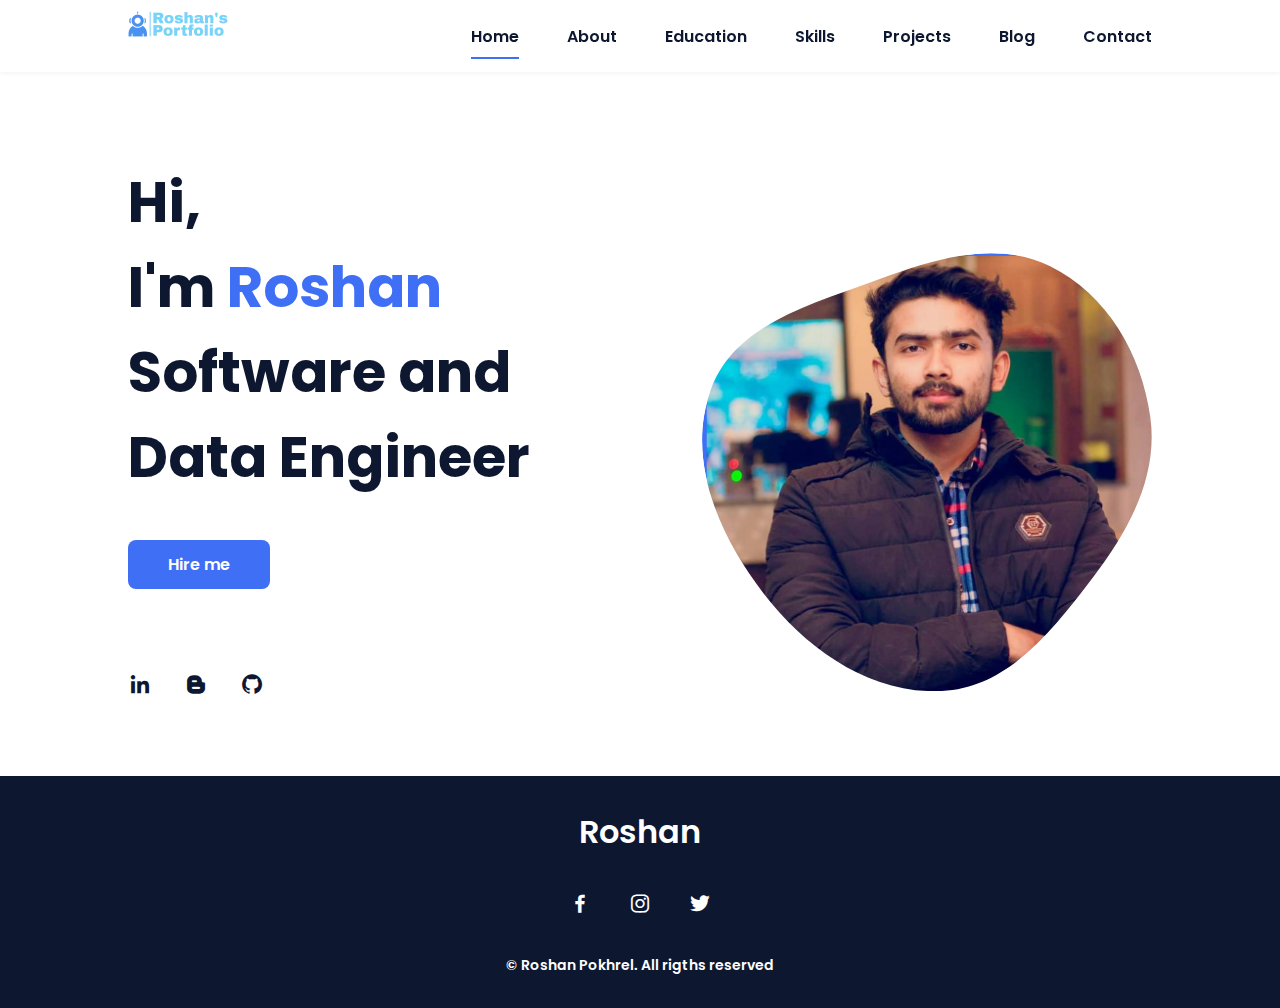
<file: index.html>
<!DOCTYPE html>
<html lang="en">
    <head>
        <meta charset="UTF-8">
        <meta name="viewport" content="width=device-width, initial-scale=1.0">

        <link rel="stylesheet" href="assets/css/styles.css">

        <!-- =====BOX ICONS===== -->
        <link href='https://cdn.jsdelivr.net/npm/boxicons@2.0.5/css/boxicons.min.css' rel='stylesheet'>

        <title>Roshan Pokhrel</title>
    </head>
    <body>
        <!--===== HEADER =====-->
        <header class="l-header">
            <nav class="nav bd-grid">
                <div>
                   
                    <a href="index.html" class="nav__logo" > <img src="assets/img/logo.png" alt="logo" width="100" height="100" /> </a>&nbsp;
                </div>

                <div class="nav__menu" id="nav-menu">
                    <ul class="nav__list">
                        <li class="nav__item"><a href="index.html" class="nav__link active">Home</a></li>
                        <li class="nav__item"><a href="about.html" class="nav__link">About</a></li>
                        <li class="nav__item"><a href="education.html" class="nav__link ">Education</a></li>
                        <li class="nav__item"><a href="skills.html" class="nav__link">Skills</a></li>
                        <li class="nav__item"><a href="projects.html" class="nav__link">Projects</a></li>
                        <li class="nav__item"><a href="blog.html" class="nav__link">Blog</a></li> 
                        <li class="nav__item"><a href="contact.html" class="nav__link">Contact</a></li>
                    </ul>
                </div>

                <div class="nav__toggle" id="nav-toggle">
                    <i class='bx bx-menu'></i>
                </div>
            </nav>
        </header>

        <main class="l-main">
            <!--===== HOME =====-->
            <section class="home bd-grid" id="home">
                <div class="home__data">
                    <h1 class="home__title">Hi,<br>I'm <span class="home__title-color">Roshan</span><br> Software and <br> Data Engineer</h1>

                    <a href="https://www.linkedin.com/in/pokhroshan/" class="button" target="_blank">Hire me</a>
                </div>

                <div class="home__social">
                    <a href="https://www.linkedin.com/in/pokhroshan/" class="home__social-icon" target="_blank"><i class='bx bxl-linkedin'></i></a>
                    <a href="https://bittechhacks.blogspot.com/" class="home__social-icon" target="_blank"><i class='bx bxl-blogger'></i></a>
                    <a href="https://github.com/pokhroshan" class="home__social-icon" target="_blank"><i class='bx bxl-github' ></i></a>
                </div>

                <div class="home__img">
                    <svg class="home__blob" viewBox="0 0 479 467" xmlns="http://www.w3.org/2000/svg" xmlns:xlink="http://www.w3.org/1999/xlink">
                        <mask id="mask0" mask-type="alpha">
                            <path d="M9.19024 145.964C34.0253 76.5814 114.865 54.7299 184.111 29.4823C245.804 6.98884 311.86 -14.9503 370.735 14.143C431.207 44.026 467.948 107.508 477.191 174.311C485.897 237.229 454.931 294.377 416.506 344.954C373.74 401.245 326.068 462.801 255.442 466.189C179.416 469.835 111.552 422.137 65.1576 361.805C17.4835 299.81 -17.1617 219.583 9.19024 145.964Z"/>
                        </mask>
                        <g mask="url(#mask0)">
                            <path d="M9.19024 145.964C34.0253 76.5814 114.865 54.7299 184.111 29.4823C245.804 6.98884 311.86 -14.9503 370.735 14.143C431.207 44.026 467.948 107.508 477.191 174.311C485.897 237.229 454.931 294.377 416.506 344.954C373.74 401.245 326.068 462.801 255.442 466.189C179.416 469.835 111.552 422.137 65.1576 361.805C17.4835 299.81 -17.1617 219.583 9.19024 145.964Z"/>
                            <image class="home__blob-img" x="5" y="-47" href="assets/img/homeimage.jpg"/>
                        </g>
                    </svg>
                </div>
            </section>

        <!--===== FOOTER =====-->
        <footer class="footer">
            <p class="footer__title">Roshan</p>
            <div class="footer__social">
                <a href="https://www.facebook.com/pokhroshan" class="footer__icon" target="_blank"><i class='bx bxl-facebook' ></i></a>
                <a href="https://www.instagram.com/pokhroshan" class="footer__icon" target="_blank"><i class='bx bxl-instagram' ></i></a>
                <a href="https://www.twitter.com/pokhroshan" class="footer__icon" target="_blank"><i class='bx bxl-twitter' ></i></a>
            </div>
            <p class="footer__copy">&#169; Roshan Pokhrel. All rigths reserved</p>
        </footer>


       

        <!--===== MAIN JS =====-->
        <script src="assets/js/main.js"></script>
    </body>
</html>
</file>
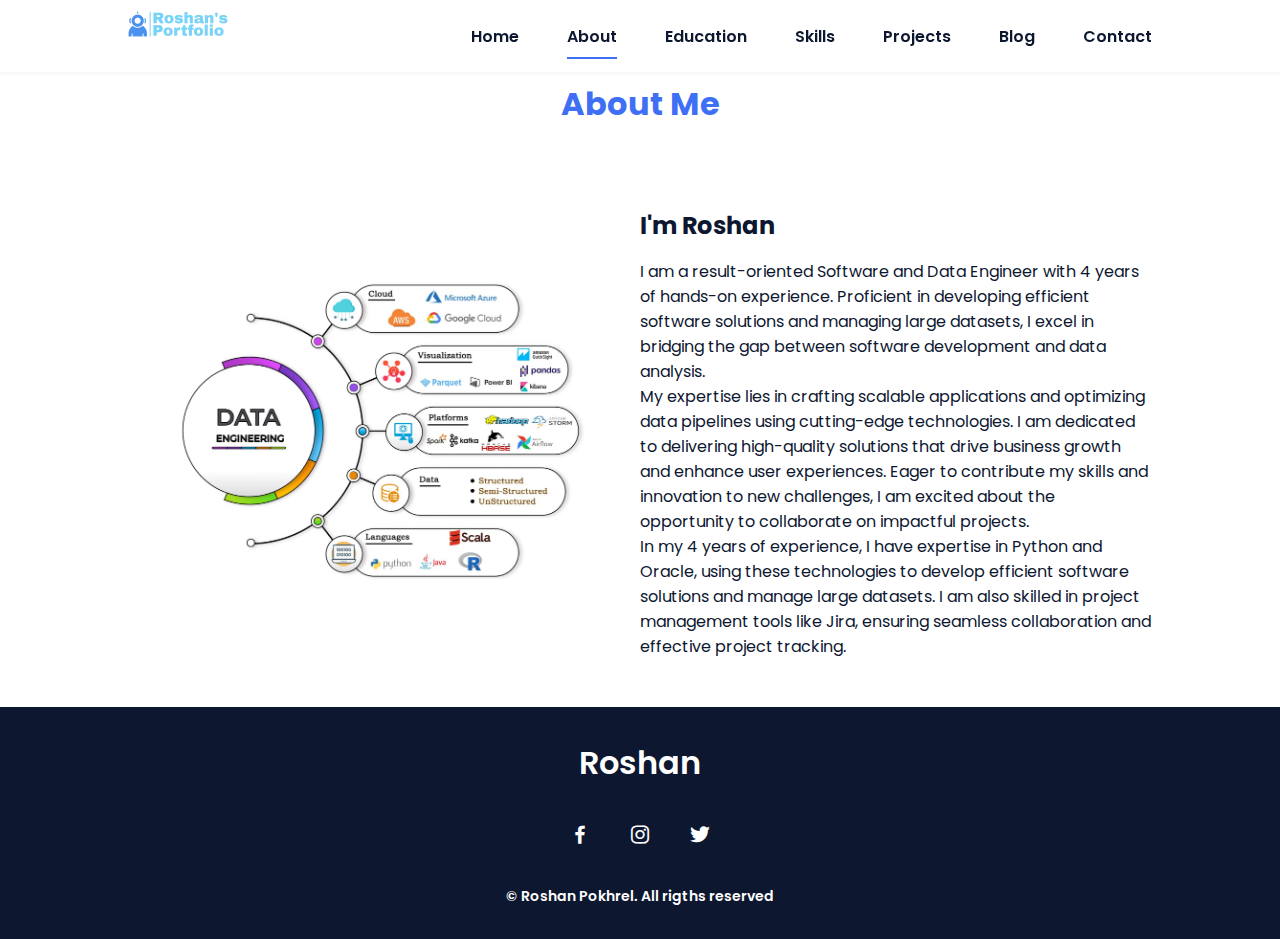
<file: about.html>
<!DOCTYPE html>
<html lang="en">
    <head>
        <meta charset="UTF-8">
        <meta name="viewport" content="width=device-width, initial-scale=1.0">

        <link rel="stylesheet" href="assets/css/styles.css">

        <!-- =====BOX ICONS===== -->
        <link href='https://cdn.jsdelivr.net/npm/boxicons@2.0.5/css/boxicons.min.css' rel='stylesheet'>

        <title>Roshan Pokhrel</title>
    </head>
    <body>
        <!--===== HEADER =====-->
        <header class="l-header">
            <nav class="nav bd-grid">
                <div>
                    <a href="index.html" class="nav__logo" > <img src="assets/img/logo.png" alt="logo" width="100" height="100" /> </a>&nbsp;
                </div>

                <div class="nav__menu" id="nav-menu">
                    <ul class="nav__list">
                        <li class="nav__item"><a href="index.html" class="nav__link ">Home</a></li>
                        <li class="nav__item"><a href="about.html" class="nav__link active">About</a></li>
                        <li class="nav__item"><a href="education.html" class="nav__link ">Education</a></li>
                        <li class="nav__item"><a href="skills.html" class="nav__link">Skills</a></li>
                        <li class="nav__item"><a href="projects.html" class="nav__link">Projects</a></li>
                        <li class="nav__item"><a href="blog.html" class="nav__link">Blog</a></li> 
                        <li class="nav__item"><a href="contact.html" class="nav__link">Contact</a></li>
                    </ul>
                </div>
                <div class="nav__toggle" id="nav-toggle">
                    <i class='bx bx-menu'></i>
                </div>

    </nav>
        </header>

  <!--===== ABOUT =====-->
            <section class="about section " id="about">
                <h2 class="section-title">About Me</h2>

                <div class="about__container bd-grid">
                    <div class="about__img">
                        <img src="assets/img/Finaldataengineer.png" alt="">
                    </div>
                    
                    <div>
                        <h2 class="about__subtitle">I'm Roshan</h2>
                        <p class="about__text"> 
                            I am a result-oriented Software and Data Engineer with 4 years of hands-on experience. Proficient in developing efficient software solutions and managing large datasets, I excel in bridging the gap between software development and data analysis. <br> 
                            My expertise lies in crafting scalable applications and optimizing data pipelines using cutting-edge technologies. I am dedicated to delivering high-quality solutions that drive business growth and enhance user experiences. Eager to contribute my skills and innovation to new challenges, I am excited about the opportunity to collaborate on impactful projects.<br>
                            In my 4 years of experience, I have expertise in Python and Oracle, using these technologies to develop efficient software solutions and manage large datasets. I am also skilled in project management tools like Jira, ensuring seamless collaboration and effective project tracking.
                        </p>


                        </div>                                   
                </div>
            </section>
  
            <!--===== FOOTER =====-->
  <footer class="footer">
    <p class="footer__title">Roshan</p>
    <div class="footer__social">
        <a href="https://www.facebook.com/pokhroshan" class="footer__icon" target="_blank"><i class='bx bxl-facebook' ></i></a>
        <a href="https://www.instagram.com/pokhroshan" class="footer__icon" target="_blank"><i class='bx bxl-instagram' ></i></a>
        <a href="https://www.twitter.com/pokhroshan" class="footer__icon" target="_blank"><i class='bx bxl-twitter' ></i></a>
    </div>
    <p class="footer__copy">&#169; Roshan Pokhrel. All rigths reserved</p>
</footer>


        

        <!--===== MAIN JS =====-->
        <script src="assets/js/main.js"></script>
    </body>
</html>
</file>
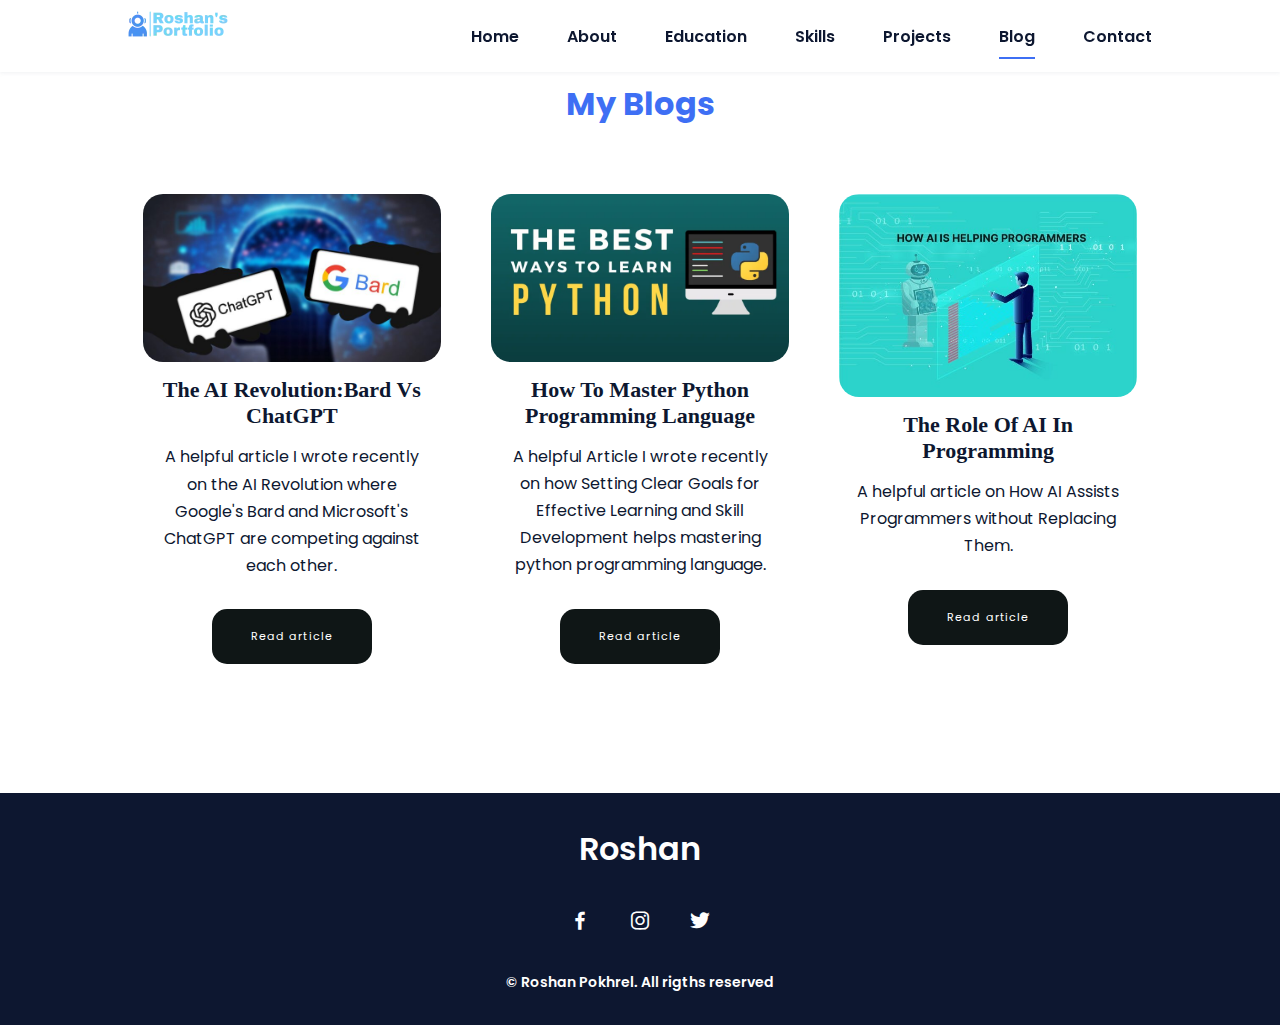
<file: blog.html>
<!DOCTYPE html>
<html lang="en">
    <head>
        <meta charset="UTF-8">
        <meta name="viewport" content="width=device-width, initial-scale=1.0">

        <link rel="stylesheet" href="assets/css/styles.css">

        <!-- =====BOX ICONS===== -->
        <link href='https://cdn.jsdelivr.net/npm/boxicons@2.0.5/css/boxicons.min.css' rel='stylesheet'>

        <title>Roshan Pokhrel</title>
    </head>
    <body>
        <!--===== HEADER =====-->
        <header class="l-header">
            <nav class="nav bd-grid">
                <div>
                    <a href="index.html" class="nav__logo" > <img src="assets/img/logo.png" alt="logo" width="100" height="100" /> </a>&nbsp;
                </div>

                <div class="nav__menu" id="nav-menu">
                    <ul class="nav__list">
                        <li class="nav__item"><a href="index.html" class="nav__link ">Home</a></li>
                        <li class="nav__item"><a href="about.html" class="nav__link ">About</a></li>
                        <li class="nav__item"><a href="education.html" class="nav__link ">Education</a></li>
                        <li class="nav__item"><a href="skills.html" class="nav__link">Skills</a></li>
                        <li class="nav__item"><a href="projects.html" class="nav__link">Projects</a></li>
                        <li class="nav__item"><a href="blog.html" class="nav__link active">Blog</a></li> 
                        <li class="nav__item"><a href="contact.html" class="nav__link">Contact</a></li>
                    </ul>
                </div>
                <div class="nav__toggle" id="nav-toggle">
                    <i class='bx bx-menu'></i>
                </div>

    </nav>
        </header>

  <!-----------------blog------------------->
            
  <div class="container" id="blog">
    <section class="work section" id="work">
   <h2 class="section-title" id="blog">My Blogs</h2>
<div class="grid">
<div class="card">
  <div class="card_img">
      <img src="assets/img/airevolution.jpg" alt="">
  </div>
  <div class="card_body">
      <h2 class="card_title">The AI Revolution:Bard vs ChatGPT</h2>
      <p>A helpful article I wrote recently on the AI Revolution where Google's Bard and Microsoft's ChatGPT are competing against each other. </p>

      <a href="https://bittechhacks.blogspot.com/2023/07/the-ai-revolution-googles-bard-and.html" class="read_more">Read article</a>
  </div>
</div>
<div class="card">
  <div class="card_img">
      <img src="assets/img/python.jpg" alt="">
  </div>
  <div class="card_body">
      <h2 class="card_title">How to Master Python Programming Language</h2>
      <p>A helpful Article I wrote recently on how Setting Clear Goals for Effective Learning and Skill Development helps mastering python programming language. </p>

      <a href="https://bittechhacks.blogspot.com/2023/07/master-python-setting-clear-goals-for.html" class="read_more">Read article</a>
  </div>
</div>
<div class="card">
  <div class="card_img">
      <img src="assets/img/AI_helping.jpg" alt="">
  </div>
  <div class="card_body">
      <h2 class="card_title">The Role of AI in Programming</h2>
      <p>A helpful article on How AI Assists Programmers without Replacing Them.</p>
      
      <a href="https://bittechhacks.blogspot.com/2023/06/the-evolving-role-of-ai-in-programming.html" class="read_more">Read article</a>
  </div>
</div>
</div>
</div>



           <!--===== FOOTER =====-->
        <footer class="footer">
            <p class="footer__title">Roshan</p>
            <div class="footer__social">
                <a href="https://www.facebook.com/pokhroshan" class="footer__icon" target="_blank"><i class='bx bxl-facebook' ></i></a>
                <a href="https://www.instagram.com/pokhroshan" class="footer__icon" target="_blank"><i class='bx bxl-instagram' ></i></a>
                <a href="https://www.twitter.com/pokhroshan" class="footer__icon" target="_blank"><i class='bx bxl-twitter' ></i></a>
            </div>
            <p class="footer__copy">&#169; Roshan Pokhrel. All rigths reserved</p>
        </footer>


        

        <!--===== MAIN JS =====-->
        <script src="assets/js/main.js"></script>
    </body>
</html>
</file>
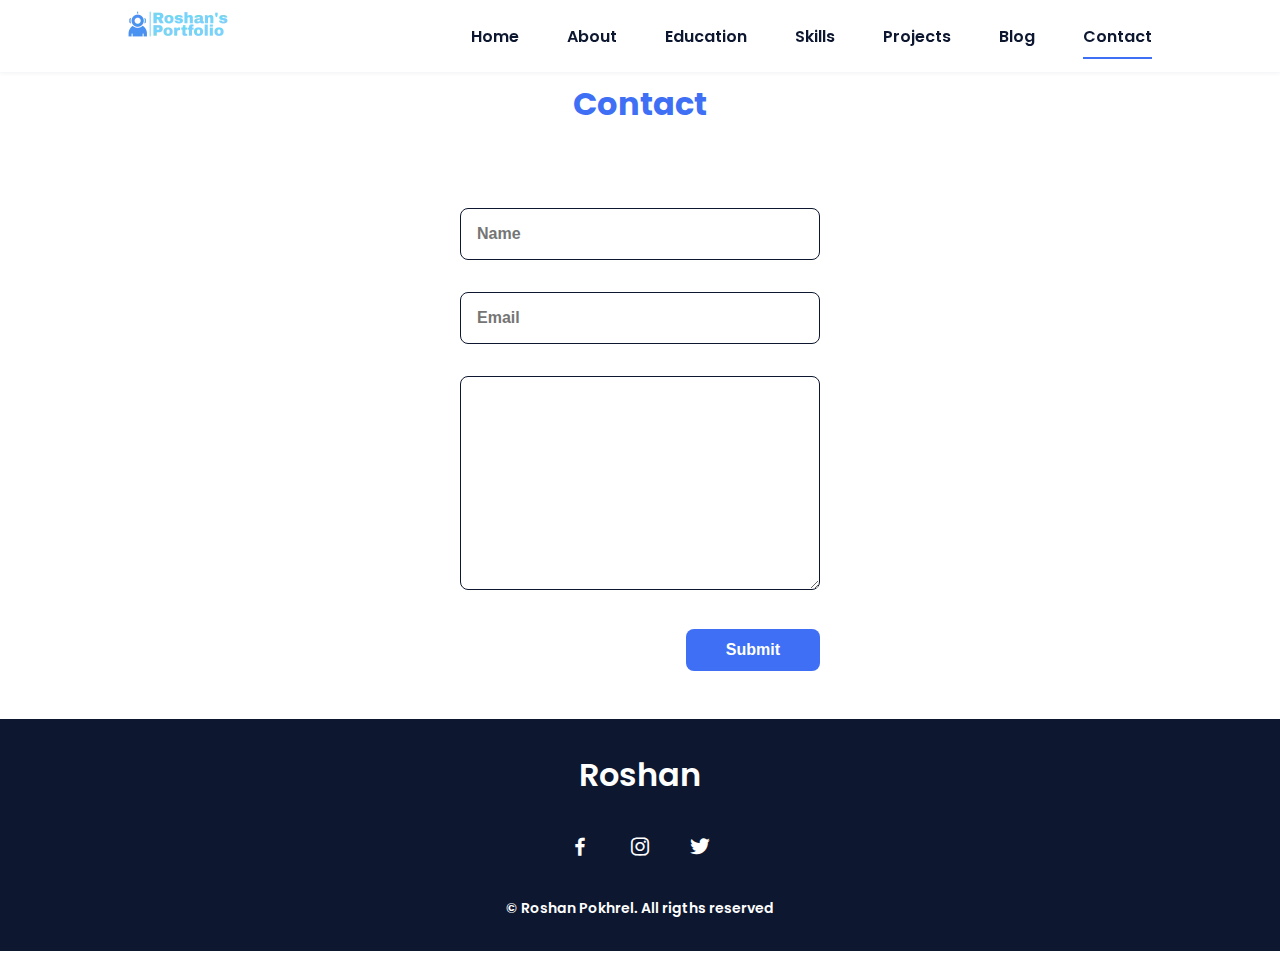
<file: contact.html>
<!DOCTYPE html>
<html lang="en">
    <head>
        <meta charset="UTF-8">
        <meta name="viewport" content="width=device-width, initial-scale=1.0">

        <link rel="stylesheet" href="assets/css/styles.css">

        <!-- =====BOX ICONS===== -->
        <link href='https://cdn.jsdelivr.net/npm/boxicons@2.0.5/css/boxicons.min.css' rel='stylesheet'>

        <title>Roshan Pokhrel</title>
    </head>
    <body>
        <!--===== HEADER =====-->
        <header class="l-header">
            <nav class="nav bd-grid">
                <div>
                    <a href="index.html" class="nav__logo" > <img src="assets/img/logo.png" alt="logo" width="100" height="100" /> </a>&nbsp;
                </div>

                <div class="nav__menu" id="nav-menu">
                    <ul class="nav__list">
                        <li class="nav__item"><a href="index.html" class="nav__link ">Home</a></li>
                        <li class="nav__item"><a href="about.html" class="nav__link ">About</a></li>
                        <li class="nav__item"><a href="education.html" class="nav__link ">Education</a></li>
                        <li class="nav__item"><a href="skills.html" class="nav__link">Skills</a></li>
                        <li class="nav__item"><a href="projects.html" class="nav__link">Projects</a></li>
                        <li class="nav__item"><a href="blog.html" class="nav__link">Blog</a></li> 
                        <li class="nav__item"><a href="contact.html" class="nav__link active">Contact</a></li>
                    </ul>
                </div>
                <div class="nav__toggle" id="nav-toggle">
                    <i class='bx bx-menu'></i>
                </div>
    </nav>
        </header>

 <!--===== CONTACT =====-->
 <section class="contact section" id="contact">
    <h2 class="section-title">Contact</h2>

    <div class="contact__container bd-grid">
        <form action="https://formsubmit.co/pokhroshan@gmail.com" method="POST" class="contact__form">

            <input type="text" placeholder="Name" class="contact__input" name="name" required>
            <input type="email" placeholder="Email" class="contact__input" name="email" required>
            <textarea name="" id="" cols="0" rows="10" class="contact__input"></textarea>
            <input type="submit" value="Submit" class="contact__button button">
        </form>
    </div>
</section>


        <!--===== FOOTER =====-->
        <footer class="footer">
            <p class="footer__title">Roshan</p>
            <div class="footer__social">
                <a href="https://www.facebook.com/pokhroshan" class="footer__icon" target="_blank"><i class='bx bxl-facebook' ></i></a>
                <a href="https://www.instagram.com/pokhroshan" class="footer__icon" target="_blank"><i class='bx bxl-instagram' ></i></a>
                <a href="https://www.twitter.com/pokhroshan" class="footer__icon" target="_blank"><i class='bx bxl-twitter' ></i></a>
            </div>
            <p class="footer__copy">&#169; Roshan Pokhrel. All rigths reserved</p>
        </footer>


        

        <!--===== MAIN JS =====-->
        <script src="assets/js/main.js"></script>
    </body>
</html>
</file>
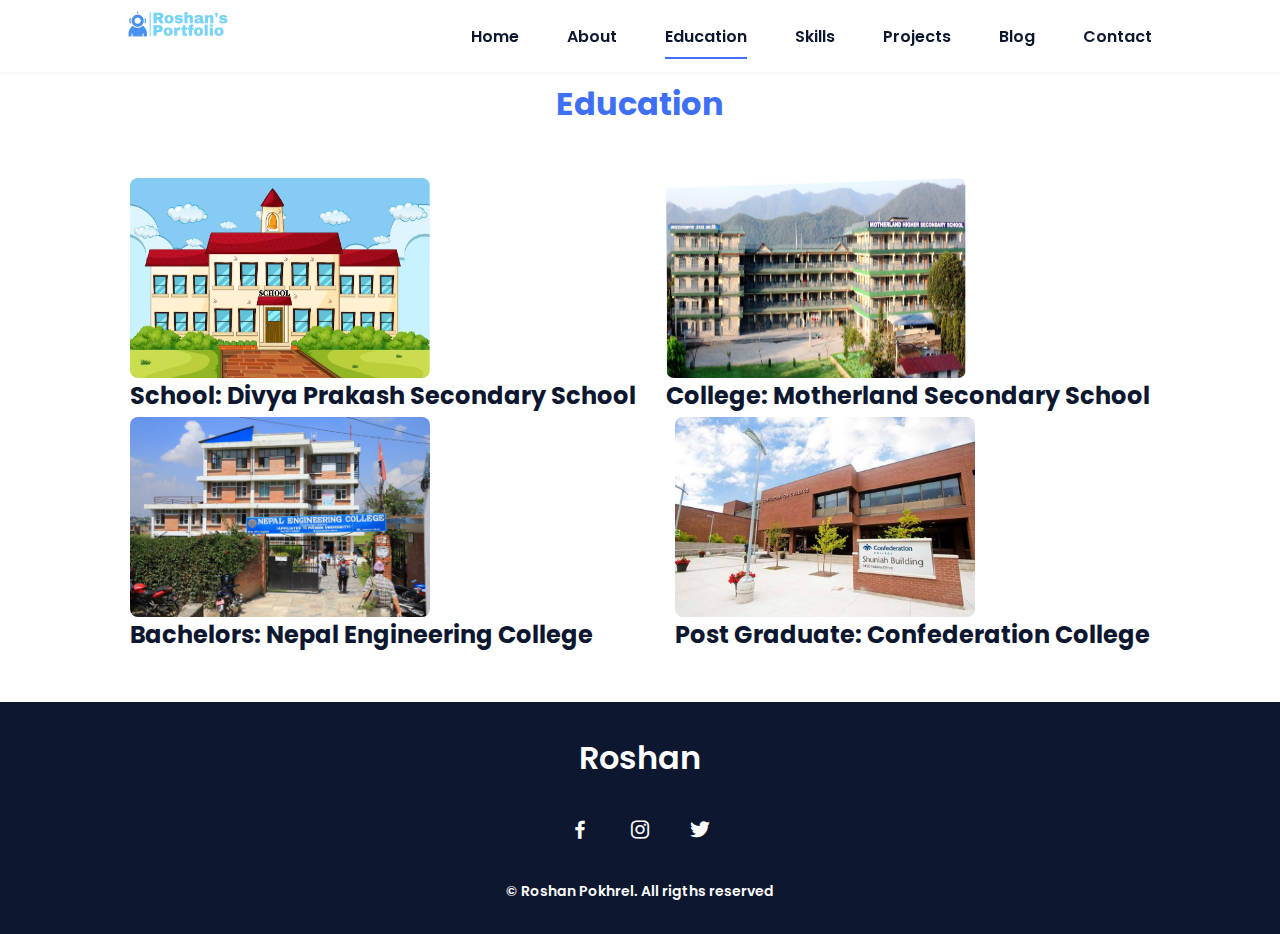
<file: education.html>
<!DOCTYPE html>
<html lang="en">
    <head>
        <meta charset="UTF-8">
        <meta name="viewport" content="width=device-width, initial-scale=1.0">

        <link rel="stylesheet" href="assets/css/styles.css">

        <!-- =====BOX ICONS===== -->
        <link href='https://cdn.jsdelivr.net/npm/boxicons@2.0.5/css/boxicons.min.css' rel='stylesheet'>

        <title>Roshan Pokhrel</title>
    </head>
    <body>
        <!--===== HEADER =====-->
        <header class="l-header">
            <nav class="nav bd-grid">
                <div>
                    <a href="index.html" class="nav__logo" > <img src="assets/img/logo.png" alt="logo" width="100" height="100" /> </a>&nbsp;
                </div>

                <div class="nav__menu" id="nav-menu">
                    <ul class="nav__list">
                        <li class="nav__item"><a href="index.html" class="nav__link ">Home</a></li>
                        <li class="nav__item"><a href="about.html" class="nav__link ">About</a></li>
                        <li class="nav__item"><a href="education.html" class="nav__link active ">Education</a></li>
                        <li class="nav__item"><a href="skills.html" class="nav__link">Skills</a></li>
                        <li class="nav__item"><a href="projects.html" class="nav__link">Projects</a></li>
                        <li class="nav__item"><a href="blog.html" class="nav__link">Blog</a></li> 
                        <li class="nav__item"><a href="contact.html" class="nav__link">Contact</a></li>
                    </ul>
                </div>
                <div class="nav__toggle" id="nav-toggle">
                    <i class='bx bx-menu'></i>
                </div>
    </nav>
        </header>

  <!--===== Education =====-->
            <section class="education section " id="education">
                <h2 class="section-title">Education</h2>

                <div class="education__container bd-grid">
                    <div class="education_img">

                        <div class="education_first_img">
                        <img src="assets/img/school.jpg" alt="school image">
                        <h2> School: Divya Prakash Secondary School<h2>
                        </div>

                        <div class="education_sec_img">
                            <img src="assets/img/Motherland.jpg" alt="college image">
                        <h2> College: Motherland Secondary School<h2>
                        </div>
                        
                    </div>   

                    <div class="education_img">

                        <div class="education_first_img">
                        <img src="assets/img/nec.jpg" alt="Nepal engineering college image">
                        <h2> Bachelors: Nepal Engineering College<h2>
                        </div>

                        <div class="education_sec_img">
                            <img src="assets/img/confed.jpg" alt="confederation college image">
                        <h2> Post Graduate: Confederation College<h2>
                        </div>
                        
                    </div>  
                    
                      </div>
                            
                                                
                    </div>
                </div>
            </section>

       <!--===== FOOTER =====-->
       <footer class="footer">
        <p class="footer__title">Roshan</p>
        <div class="footer__social">
            <a href="https://www.facebook.com/pokhroshan" class="footer__icon" target="_blank"><i class='bx bxl-facebook' ></i></a>
            <a href="https://www.instagram.com/pokhroshan" class="footer__icon" target="_blank"><i class='bx bxl-instagram' ></i></a>
            <a href="https://www.twitter.com/pokhroshan" class="footer__icon" target="_blank"><i class='bx bxl-twitter' ></i></a>
        </div>
        <p class="footer__copy">&#169; Roshan Pokhrel. All rigths reserved</p>
    </footer>



        

        <!--===== MAIN JS =====-->
        <script src="assets/js/main.js"></script>
    </body>
</html>
</file>
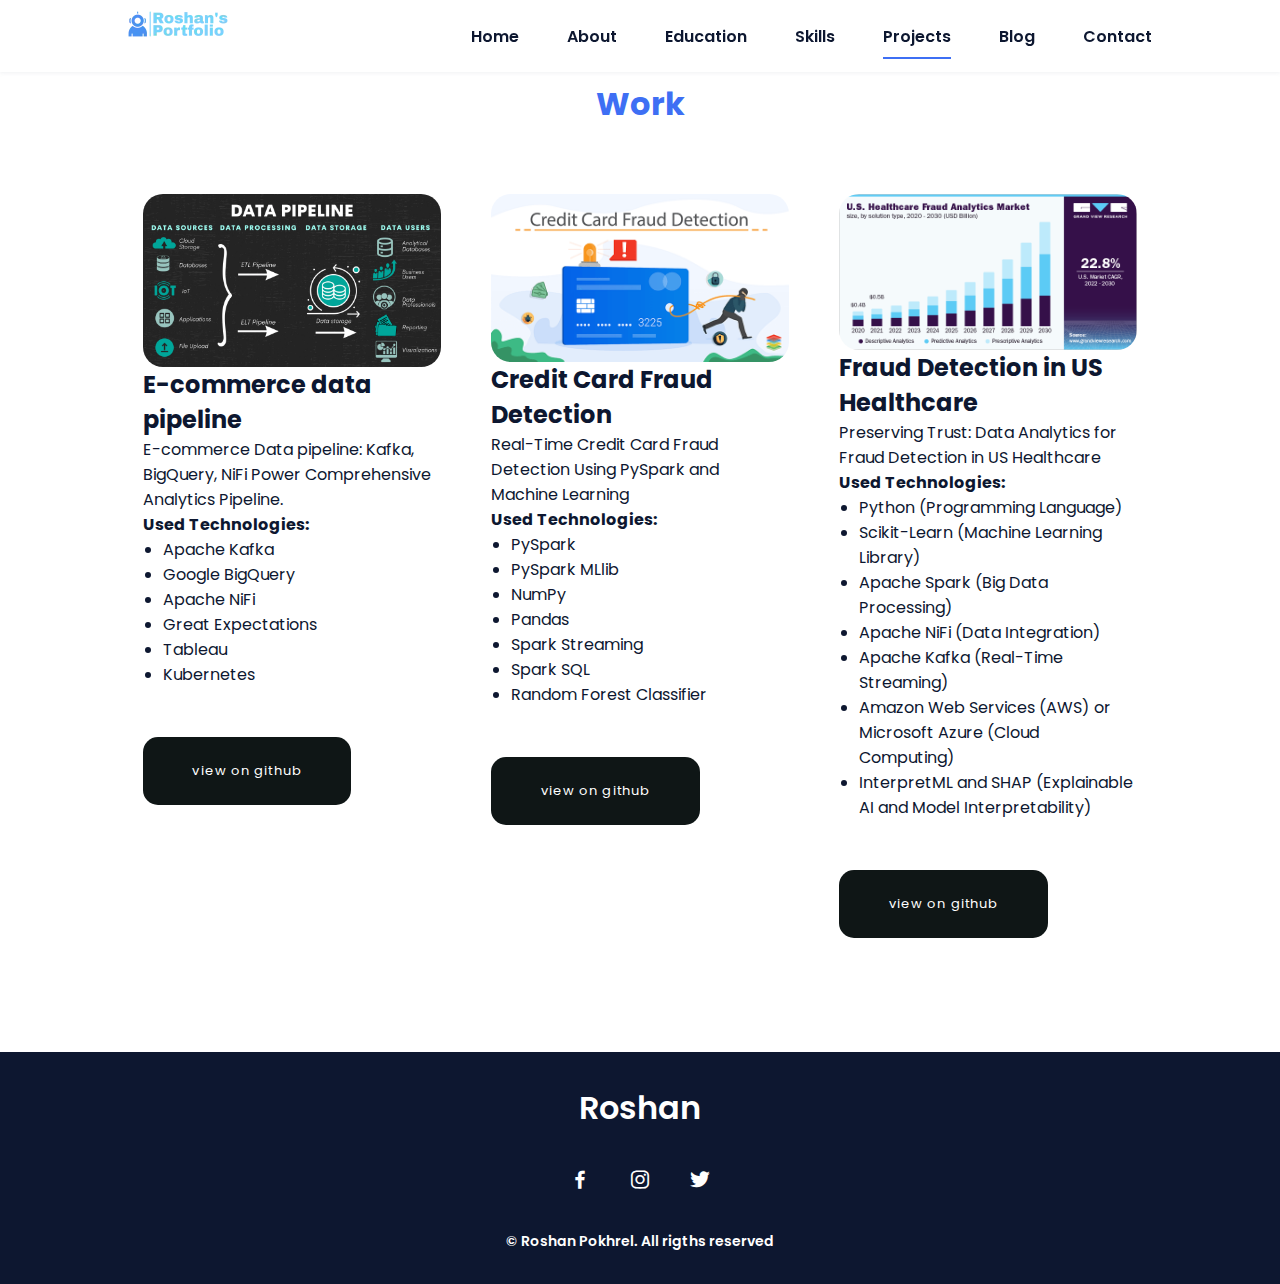
<file: projects.html>
<!DOCTYPE html>
<html lang="en">
    <head>
        <meta charset="UTF-8">
        <meta name="viewport" content="width=device-width, initial-scale=1.0">

        <link rel="stylesheet" href="assets/css/styles.css">

        <!-- =====BOX ICONS===== -->
        <link href='https://cdn.jsdelivr.net/npm/boxicons@2.0.5/css/boxicons.min.css' rel='stylesheet'>

        <title>Roshan Pokhrel</title>
    </head>
    <body>
        <!--===== HEADER =====-->
        <header class="l-header">
            <nav class="nav bd-grid">
                <div>
                    <a href="index.html" class="nav__logo" > <img src="assets/img/logo.png" alt="logo" width="100" height="100" /> </a>&nbsp;
                </div>

                <div class="nav__menu" id="nav-menu">
                    <ul class="nav__list">
                        <li class="nav__item"><a href="index.html" class="nav__link ">Home</a></li>
                        <li class="nav__item"><a href="about.html" class="nav__link ">About</a></li>
                        <li class="nav__item"><a href="education.html" class="nav__link ">Education</a></li>
                        <li class="nav__item"><a href="skills.html" class="nav__link">Skills</a></li>
                        <li class="nav__item"><a href="projects.html" class="nav__link active">Projects</a></li>
                        <li class="nav__item"><a href="blog.html" class="nav__link">Blog</a></li> 
                        <li class="nav__item"><a href="contact.html" class="nav__link">Contact</a></li>
                    </ul>
                </div>
                <div class="nav__toggle" id="nav-toggle">
                    <i class='bx bx-menu'></i>
                </div>
    </nav>
        </header>

  <!--===== WORK =====-->
  <section class="work section" id="work">
    <h2 class="section-title">Work</h2>

    <div class="container" id="blog">
    <div class="grid">
    <div class="card">
      <div class="card_img">
          <img src="assets/img/datapipe.jpg" alt="">
      </div>
      <div class="work_body">
          <h2 class="work_title">E-commerce data pipeline</h2>
          <p>E-commerce Data pipeline: Kafka, BigQuery, NiFi Power Comprehensive Analytics Pipeline.<br><b>Used Technologies:</b></p>
          <ul class="work_class">
            <li>Apache Kafka</li>
            <li>Google BigQuery</li>
            <li>Apache NiFi</li>
            <li>Great Expectations</li>
            <li>Tableau</li>
            <li>Kubernetes</li>
          </ul>
          <a href="https://github.com/pokhroshan" class="work_gitlink_center" >view on github</a>
      </div>
    </div>
    <div class="card">
        <div class="card_img">
            <img src="assets/img/creditcard.png" alt="">
        </div>
        <div class="work_body">
            <h2 class="work_title">Credit Card Fraud Detection</h2>
            <p>Real-Time Credit Card Fraud Detection Using PySpark and Machine Learning<br><b>Used Technologies:</b></p>
            <ul class="work_class">
                <li>PySpark</li>
                <li>PySpark MLlib</li>
                <li>NumPy</li>
                <li>Pandas</li>
                <li>Spark Streaming</li>
                <li>Spark SQL</li>
                <li>Random Forest Classifier</li>
            </ul>
            <a href="https://github.com/pokhroshan" class="work_gitlink_center" >view on github</a>
        </div>
      </div>
      <div class="card">
        <div class="card_img">
            <img src="assets/img/Ushealthcare.png" alt="">
        </div>
        <div class="work_body">
            <h2 class="work_title">Fraud Detection in US Healthcare</h2>
            <p>Preserving Trust: Data Analytics for Fraud Detection in US Healthcare<br><b>Used Technologies:</b></p>
            <ul class="work_class">
                <li>Python (Programming Language)</li>
                <li>Scikit-Learn (Machine Learning Library)</li>
                <li>Apache Spark (Big Data Processing)</li>
                <li>Apache NiFi (Data Integration)</li>
                <li>Apache Kafka (Real-Time Streaming)</li>
                <li>Amazon Web Services (AWS) or Microsoft Azure (Cloud Computing)</li>
                <li>InterpretML and SHAP (Explainable AI and Model Interpretability)</li>
              
            </ul>
            <a href="https://github.com/pokhroshan" class="work_gitlink_center" >view on github</a>
        </div>
      </div>
    </div>
    </div>
</section> 
       

<!--===== FOOTER =====-->
         <footer class="footer">
            <p class="footer__title">Roshan</p>
            <div class="footer__social">
                <a href="https://www.facebook.com/pokhroshan" class="footer__icon" target="_blank"><i class='bx bxl-facebook' ></i></a>
                <a href="https://www.instagram.com/pokhroshan" class="footer__icon" target="_blank"><i class='bx bxl-instagram' ></i></a>
                <a href="https://www.twitter.com/pokhroshan" class="footer__icon" target="_blank"><i class='bx bxl-twitter' ></i></a>
            </div>
            <p class="footer__copy">&#169; Roshan Pokhrel. All rigths reserved</p>
        </footer>


        

        <!--===== MAIN JS =====-->
        <script src="assets/js/main.js"></script>
    </body>
</html>
</file>
<file: assets/css/styles.css>
/*===== GOOGLE FONTS =====*/
@import url("https://fonts.googleapis.com/css2?family=Poppins:wght@400;600;700&display=swap");
/*===== VARIABLES CSS =====*/
:root {
  --header-height: 3rem;
  --font-semi: 600;
  --hue-color: 224;
  --first-color: hsl(var(--hue-color), 89%, 60%);
  --second-color: hsl(var(--hue-color), 56%, 12%);
  /*===== Fuente y tipografia =====*/
  --body-font: 'Poppins', sans-serif;
  --big-font-size: 2rem;
  --h2-font-size: 1.25rem;
  --normal-font-size: .938rem;
  --smaller-font-size: .75rem;
  /*===== Margenes =====*/
  --mb-2: 1rem;
  --mb-4: 2rem;
  --mb-5: 2.5rem;
  --mb-6: 3rem;
  /*===== z index =====*/
  --z-back: -10;
  --z-fixed: 100;
}

@media screen and (min-width: 968px) {
  :root {
    --big-font-size: 3.5rem;
    --h2-font-size: 2rem;
    --normal-font-size: 1rem;
    --smaller-font-size: .875rem;
  }
}

/*===== BASE =====*/
*, ::before, ::after {
  box-sizing: border-box;
}

html {
  scroll-behavior: smooth;
}

body {
  margin: var(--header-height) 0 0 0;
  font-family: var(--body-font);
  font-size: var(--normal-font-size);
  color: var(--second-color);
}

h1, h2, p {
  margin: 0;
}

ul {
  margin: 0;
  padding: 0;
  list-style: none;
}

a {
  text-decoration: none;
}

img {
  max-width: 100%;
  height: auto;
  display: block;
}

/*===== CLASS CSS ===== */
.section-title {
  position: relative;
  font-size: var(--h2-font-size);
  color: var(--first-color);
  margin-top: var(--mb-2);
  margin-bottom: var(--mb-4);
  text-align: center;
}


.section {
  padding-top: 3rem;
  padding-bottom: 2rem;
}

/*===== LAYOUT =====*/
.bd-grid {
  max-width: 1024px;
  display: grid;
  margin-left: var(--mb-2);
  margin-right: var(--mb-2);
}

.l-header {
  width: 100%;
  position: fixed;
  top: 0;
  left: 0;
  z-index: var(--z-fixed);
  background-color: #fff;
  box-shadow: 0 1px 4px rgba(146, 161, 176, 0.15);
}

/*===== NAV =====*/
.nav {
  height: var(--header-height);
  display: flex;
  justify-content: space-between;
  align-items: center;
  font-weight: var(--font-semi);
}

@media screen and (max-width: 767px) {
  .nav__menu {
    position: fixed;
    top: var(--header-height);
    right: -100%;
    width: 80%;
    height: 100%;
    padding: 2rem;
    background-color: var(--second-color);
    transition: .5s;
  }
}

.nav__item {
  margin-bottom: var(--mb-4);
}

.nav__link {
  position: relative;
  color: #fff;
}

.nav__link:hover {
  position: relative;
}

.nav__link:hover::after {
  position: absolute;
  content: '';
  width: 100%;
  height: 0.18rem;
  left: 0;
  top: 2rem;
  background-color: var(--first-color);
}

.nav__logo {
  color: var(--second-color);
}

.nav__toggle {
  color: var(--second-color);
  font-size: 1.5rem;
  cursor: pointer;
}

/*Active menu*/
.active::after {
  position: absolute;
  content: '';
  width: 100%;
  height: 0.18rem;
  left: 0;
  top: 2rem;
  background-color: var(--first-color);
}

/*=== Show menu ===*/
.show {
  right: 0;
}

/*===== HOME =====*/
.home {
  position: relative;
  row-gap: 5rem;
  padding: 4rem 0 5rem;
}

.home__data {
  align-self: center;
}

.home__title {
  font-size: var(--big-font-size);
  margin-bottom: var(--mb-5);
}

.home__title-color {
  color: var(--first-color);
}

.home__social {
  display: flex;
  flex-direction: column;
}

.home__social-icon {
  width: max-content;
  margin-bottom: var(--mb-2);
  font-size: 1.5rem;
  color: var(--second-color);
}

.home__social-icon:hover {
  color: var(--first-color);
}

.home__img {
  position: absolute;
  right: 0;
  bottom: 0;
  width: 260px;
}

.home__blob {
  fill: var(--first-color);
}

.home__blob-img {
  width: 500px;
  height: 600px;
  
}

/*BUTTONS*/
.button {
  display: inline-block;
  background-color: var(--first-color);
  color: #fff;
  padding: .75rem 2.5rem;
  font-weight: var(--font-semi);
  border-radius: .5rem;
  transition: .3s;
}

.button:hover {
  box-shadow: 0px 10px 36px rgba(0, 0, 0, 0.15);
}

/* ===== ABOUT =====*/
.about__container {
  row-gap: 2rem;
  text-align: center;
}

.about__subtitle {
  margin-bottom: var(--mb-2);
}

.about__img {
  justify-self: center;
}

.education_first_img {
  float: left;
  padding:2px;
 
}

.education_sec_img {
  float: right;
  padding:2px;
 
}

.education_sec_img img {
  width: 300px;
  height: 200px;
  border-radius: .5rem;
}



.education_first_img img {
  width: 300px;
  height: 200px;
 

  border-radius: .5rem;
}

.about__img img {
  width: 400px;

  border-radius: .5rem;
}

/* ===== SKILLS =====*/
.skills__container {
  row-gap: 2rem;
  text-align: center;
}

.skills__subtitle {
  margin-bottom: var(--mb-2);
}

.skills__text {
  margin-bottom: var(--mb-4);
}

.skills__data {
  display: flex;
  justify-content: space-between;
  align-items: center;
  position: relative;
  font-weight: var(--font-semi);
  padding: .5rem 1rem;
  margin-bottom: var(--mb-4);
  border-radius: .5rem;
  box-shadow: 0px 4px 25px rgba(14, 36, 49, 0.15);
}

.skills__icon {
  font-size: 2rem;
  margin-right: var(--mb-2);
  color: var(--first-color);
}

.skills__names {
  display: flex;
  align-items: center;
}

.skills__bar {
  position: absolute;
  left: 0;
  bottom: 0;
  background-color: var(--first-color);
  height: .25rem;
  border-radius: .5rem;
  z-index: var(--z-back);
}

.skills__html {
  width: 95%;
}

.skills__css {
  width: 95%;
}

.skills__js {
  width: 95%;
}

/*
.skills__ux {
  width: 95%;
}
*/

.skills__img {
  border-radius: .5rem;
}

/* ===== WORK =====*/
.work__container {
  row-gap: 2rem;
}
work__container bd-grid{
    hover {
  background-color: yellow;
}
}

.work__img {
  box-shadow: 0px 4px 25px rgba(14, 36, 49, 0.15);
  border-radius: .5rem;
  overflow: hidden;
}

.work__img img {
  transition: 1s;
}
.work_body{
  text-align: left;
}
.work_class   {
  margin-left: 20px;
  list-style-type:disc;
  align-content: left;
}

.work__img img:hover {
  transform: scale(1.1);
}

/* ===== CONTACT =====*/
.contact__input {
  width: 100%;
  font-size: var(--normal-font-size);
  font-weight: var(--font-semi);
  padding: 1rem;
  border-radius: .5rem;
  border: 1.5px solid var(--second-color);
  outline: none;
  margin-bottom: var(--mb-4);
}

.contact__button {
  display: block;
  border: none;
  outline: none;
  font-size: var(--normal-font-size);
  cursor: pointer;
  margin-left: auto;
}

/* ===== FOOTER =====*/
.footer {
  background-color: var(--second-color);
  color: #fff;
  text-align: center;
  font-weight: var(--font-semi);
  padding: 2rem 0;
}

.footer__title {
  font-size: 2rem;
  margin-bottom: var(--mb-4);
}

.footer__social {
  margin-bottom: var(--mb-4);
}

.footer__icon {
  font-size: 1.5rem;
  color: #fff;
  margin: 0 var(--mb-2);
}

.footer__copy {
  font-size: var(--smaller-font-size);
}

/* ===== MEDIA QUERIES=====*/
@media screen and (max-width: 320px) {
  .home {
    row-gap: 2rem;
  }
  .home__img {
    width: 200px;
  }
}

@media screen and (min-width: 576px) {
  .home {
    padding: 4rem 0 2rem;
  }
  .home__social {
    padding-top: 0;
    padding-bottom: 2.5rem;
    flex-direction: row;
    align-self: flex-end;
  }
  .home__social-icon {
    margin-bottom: 0;
    margin-right: var(--mb-4);
  }
  .home__img {
    width: 300px;
    bottom: 25%;
  }
  .about__container {
    grid-template-columns: repeat(2, 1fr);
    align-items: center;
    text-align: initial;
  }
  .skills__container {
    grid-template-columns: .7fr;
    justify-content: center;
    column-gap: 1rem;
  }
  .work__container {
    grid-template-columns: repeat(2, 1fr);
    column-gap: 2rem;
    padding-top: 2rem;
  }
  .contact__form {
    width: 360px;
    padding-top: 2rem;
  }
  .contact__container {
    justify-items: center;
  }
}

@media screen and (min-width: 768px) {
  body {
    margin: 0;
  }
  .section {
    padding-top: 4rem;
    padding-bottom: 3rem;
  }
  .section-title {
    margin-bottom: var(--mb-6);
  }
  .section-title::after {
    width: 80px;
    top: 3rem;
  }
  .nav {
    height: calc(var(--header-height) + 1.5rem);
  }
  .nav__list {
    display: flex;
    padding-top: 0;
  }
  .nav__item {
    margin-left: var(--mb-6);
    margin-bottom: 0;
  }
  .nav__toggle {
    display: none;
  }
  .nav__link {
    color: var(--second-color);
  }
  .home {
    padding: 8rem 0 2rem;
  }
  .home__img {
    width: 400px;
    bottom: 10%;
  }
  .about__container {
    padding-top: 2rem;
  }
  .about__img img {
    width: 600px;
    margin-left:0;
  }
  .skills__container {
    grid-template-columns: repeat(2, 1fr);
    column-gap: 2rem;
    align-items: center;
    text-align: initial;
  }
  .work__container {
    grid-template-columns: repeat(3, 1fr);
    column-gap: 2rem;
  }
}

@media screen and (min-width: 992px) {
  .bd-grid {
    margin-left: auto;
    margin-right: auto;
  }
  .home {
    padding: 10rem 0 2rem;
  }
  .home__img {
    width: 450px;
  }
}
.container {
    max-width: 70%;
    margin: 0 auto;
    height: 100%;
}

.grid {
    display: grid;
    grid-template-columns: 1fr 1fr 1fr;
    gap: 3%;
    margin: 5% 0;
}

.card {
    overflow: hidden;
    padding: 20px;
    background-color: #FFF;
    border-radius: 30px;
    text-align: center;
}


.card_img img {
    width: 100%;
    height: auto;
    border-radius: 20px;
}

.project_img img {
  width: 50%;
  height: auto;
  border-radius: 10px;
}

.card_body {
    padding: 26px 20px 36px 20px;
}

.card_title {
    font-family: 'Merriweather',
        serif;
    font-weight: 900;
    text-transform: capitalize;

    font-size: 26px;
    padding-bottom: 20px;
}

.card_body p {
    font-weight: 400;
    font-size: 18px;
    line-height: 1.7;

}

p.card_author {
    font-size: 15px;
    padding-top: 15px;

}

p.card_author a {
    color: #1B1C34;
    font-style: italic;
}

p.card_author a:hover {
    font-weight: bold;
}

a.read_more {
    color: #FFF;
    font-size: 13px;
    text-decoration: none;
    letter-spacing: 1.1px;
    background: #0F1616;
    margin-top: 50px;
    padding: 24px 0px;
    border-radius: 15px;
    display: inline-block;
    width: 70%;
    transition: all .3s ease-in-out;
}
.work_gitlink_center{
  color: #FFF;
  font-size: 13px;
  text-decoration: none;
  letter-spacing: 1.1px;
  background: #0F1616;
  margin-top: 50px;
  padding: 24px 0px;
  border-radius: 15px;
  display: inline-block;
  width: 70%;
  transition: all .3s ease-in-out;
  text-align: center;
}
a.read_more:hover {
    box-shadow: 0px 1px 50px rgba(0, 0, 0, 0.15);
    background: #404040;
}

.link {
    position: fixed;
    background-color: #D12322;
    padding: 23px 40px;
    right: -106px;
    border-radius: 5px;
    top: 50%;
    transform: translateY(-50%);
    transform: rotate(-90deg);
    font-size: 18px;
    font-weight: 500;
    color: #FFF;
    text-decoration: none;
    text-transform: capitalize;
    transition: all .1s ease-in-out;
}

.link i {
    padding-left: 7px;
}

.link:hover {
    text-decoration: underline;
    background-color: black;
}

@media only screen and (max-width: 1441px) and (min-width: 1025px) {
    .container {
        max-width: 80%;
    }

    .grid {
        gap: 2%;
    }

    .card {
        padding: 15px;
    }

    .card_body {
        padding: 15px;
    }

    .card_title {
        font-size: 22px;
        padding-bottom: 14px;
    }

    .card_body p {
        font-size: 16px;
    }

    a.read_more {
        padding: 19px 0;
        width: 60%;
        font-size: 11px;
        margin-top: 30px;
    }

}

@media only screen and (max-width: 1024px) {

    .grid {
        grid-template-columns: 1fr;
        gap: 2%;
    }
}

@media only screen and (max-width: 425px) {
    .container {
        max-width: 90%;
    }

    .card {
        padding: 20px 10px;
    }

    .card_body {
        padding: 7px;
    }

    .card_title {
        font-size: 20px;
        padding-bottom: 7px;
    }

    .card_body p {
        font-size: 14px;
    }

    a.read_more {
        padding: 15px 0;
        margin-top: 20px;
    }
    .work_class   {
       list-style-type: circle;
       align-content: left;
    }
    }
</file>
